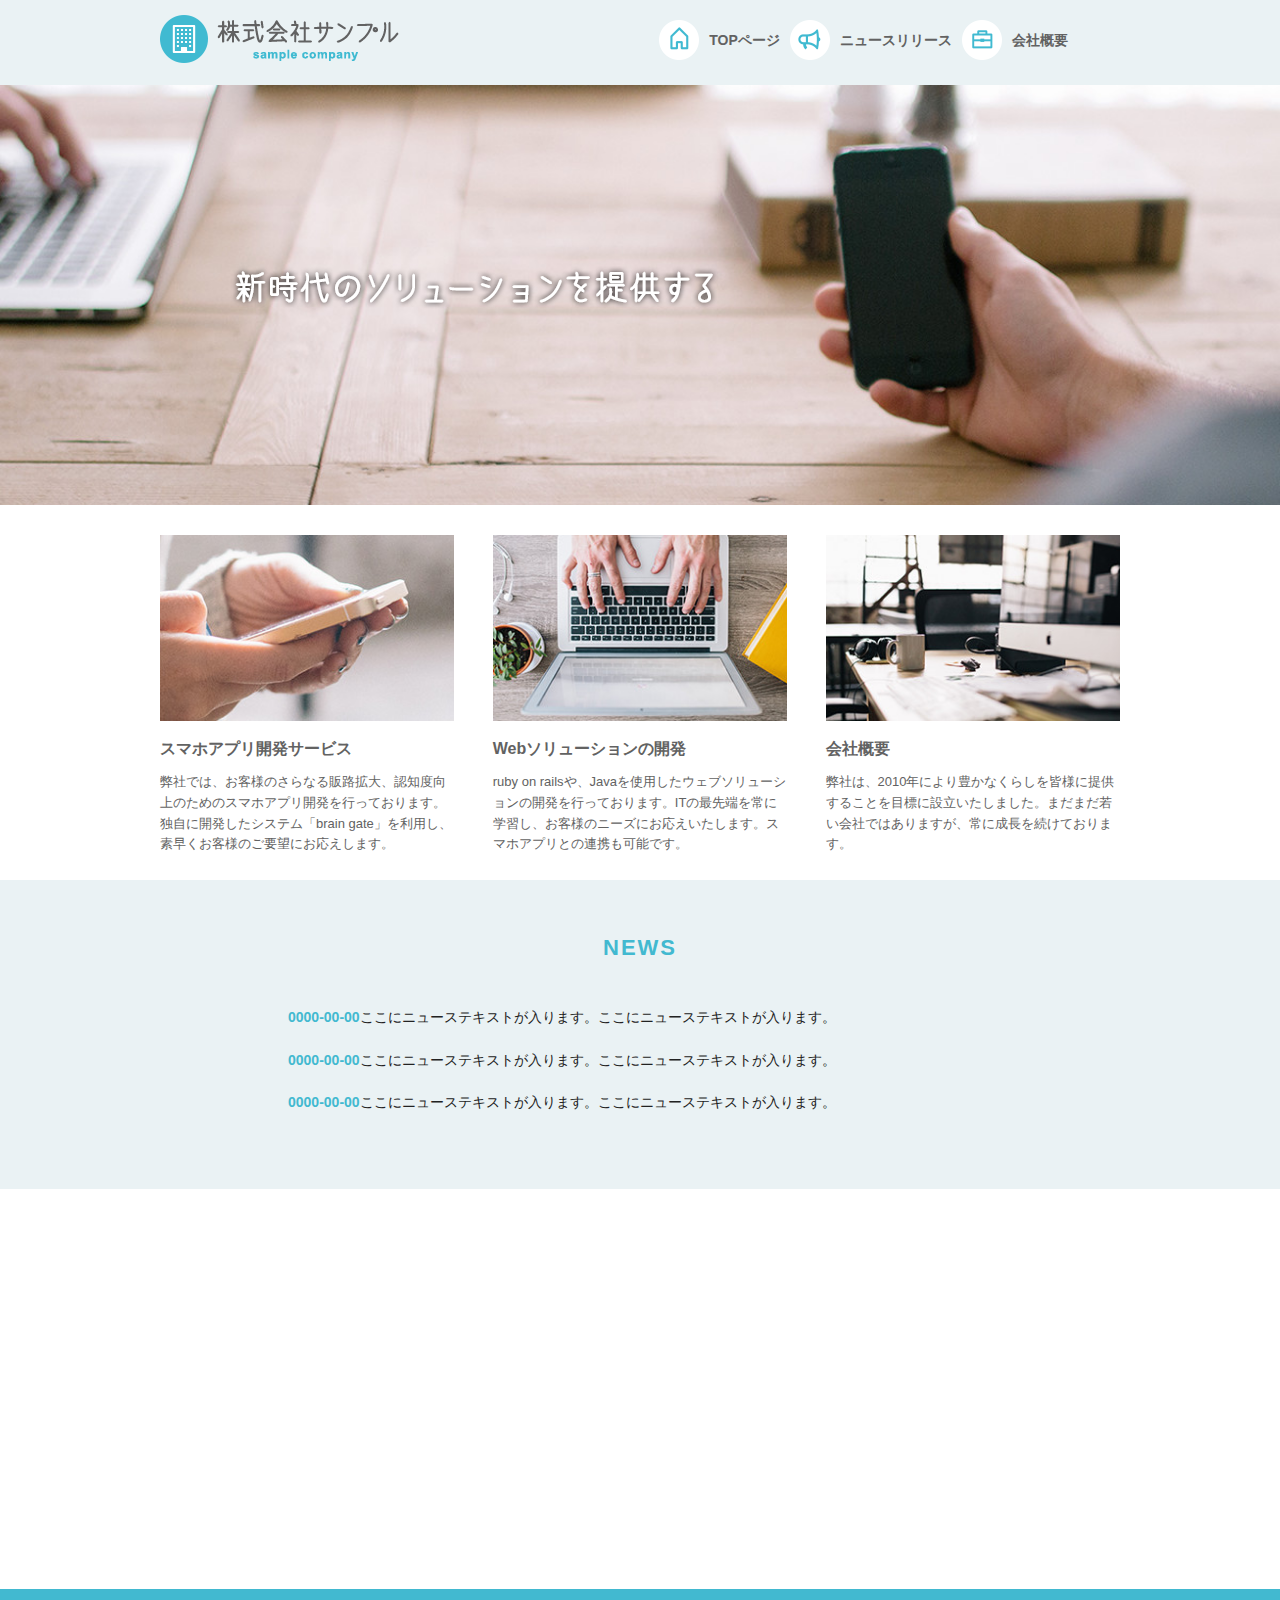
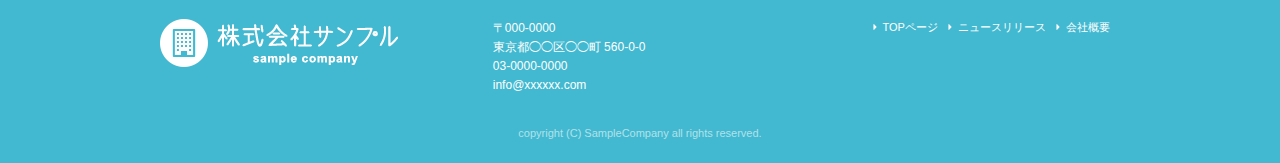
<file: index.html>
<!DOCTYPE html>
<html lang="ja">
<head>

  <!-- Basic Page Needs
  –––––––––––––––––––––––––––––––––––––––––––––––––– -->
  <meta charset="utf-8">
  <title>株式会社サンプル</title>
  <meta name="description" content="">
  <meta name="author" content="">

  <!-- Mobile Specific Metas
  –––––––––––––––––––––––––––––––––––––––––––––––––– -->
  <meta name="viewport" content="width=device-width, initial-scale=1">

  <!-- CSS
  –––––––––––––––––––––––––––––––––––––––––––––––––– -->
  <link rel="stylesheet" href="css/normalize.css">
  <link rel="stylesheet" href="css/skeleton.css">
  <link rel="stylesheet" href="css/sample.css">

  <!-- Favicon
  –––––––––––––––––––––––––––––––––––––––––––––––––– -->
  <link rel="icon" type="image/png" href="images/favicon.png">

</head>

<body>
  <header>
    <div id="header_in" class="container">
      <div class="row">
        <div class="six columns logo">
           <img class="u-max-full-width" src="images/top/logo.png" alt="株式会社サンプル" srcset="images/top/logo@2x.png 2x" />
        </div>
        <div class="six columns navi">
          
          <div class="sp_navi">
            <img id="sp_navi_btn" class="u-max-full-width" src="images/top/sp_navi.png" alt="sp_navi" srcset="images/top/sp_navi@2x.png 2x" />
           <ul class="sp_navi_li">
           <li><a href="index.html">TOPページ</a></li>
            <li><a href="news.html">ニュースリリース</a></li>
            <li><a href="company.html">会社概要</a></li>
            </ul>
          </div>
          <!-- sp_navi -->
          
          <div class="pc_navi">
            <ul class="pc_navi_li">
              <li class="navi_toppage"><a href="index.html">TOPページ</a></li>
              <li class="navi_news"><a href="news.html">ニュースリリース</a></li>
              <li class="navi_company"><a href="company.html">会社概要</a></li>
            </ul>
          </div>
          <!-- pc_navi-->
          
        </div>
      </div>
      <!-- row -->
    </div>
    <!-- header_in -->
  </header>
  
  <div id="cover_area">
    <div class="container">
      <div class="twelve columns">
         <img class="u-max-full-width" src="images/top/cover_read.png" alt="新時代のソリューションを提供する" srcset="images/top/cover_read@2x.png 2x" />
      </div>
    </div>
  </div>
  <!-- #cover -->
  
  <div id="service_area">
    <div class="container">
      <div class="row">
        
        <div class="four columns">
          <img class="u-max-full-width" src="images/top/service_01.jpg" alt="スマホアプリ開発サービス" srcset="images/top/service_01@2x.jpg 2x" />
          <div class="service_title">スマホアプリ開発サービス</div>
          <p>弊社では、お客様のさらなる販路拡大、認知度向上のためのスマホアプリ開発を行っております。独自に開発したシステム「brain gate」を利用し、素早くお客様のご要望にお応えします。</p>
        </div><!-- column -->
        <div class="four columns">
           <img class="u-max-full-width" src="images/top/service_02.jpg" alt="Webソリューションの開発" srcset="images/top/service_02@2x.jpg 2x" />
           <div class="service_title">Webソリューションの開発</div>
           <p>ruby on railsや、Javaを使用したウェブソリューションの開発を行っております。ITの最先端を常に学習し、お客様のニーズにお応えいたします。スマホアプリとの連携も可能です。</p>
        </div><!-- column -->
        <div class="four columns">
           <img class="u-max-full-width" src="images/top/service_03.jpg" alt="会社概要" srcset="images/top/service_03@2x.jpg 2x" />
           <div class="service_title">会社概要</div>
           <p>弊社は、2010年により豊かなくらしを皆様に提供することを目標に設立いたしました。まだまだ若い会社ではありますが、常に成長を続けております。</p>
        </div><!-- column -->
      </div>
    </div>
  </div>
  <!-- service_area -->
  
  <div id="news_area">
    
    <div class="container">
      <div class="row">
        
        <div class="twelve columns">
          
          <div class="news_title">NEWS</div>
          
          <ul class="news_lists">
            <li><span>0000-00-00</span>ここにニューステキストが入ります。ここにニューステキストが入ります。</li>
            <li><span>0000-00-00</span>ここにニューステキストが入ります。ここにニューステキストが入ります。</li>
            <li><span>0000-00-00</span>ここにニューステキストが入ります。ここにニューステキストが入ります。</li>
          </ul>
          
        </div>
      </div>
    </div>
  </div>
  <!-- news_area -->
  
  <div id="googlemap_area">
    <script src="//maps.google.com/maps/api/js?sensor=true"></script>
    <script type="text/javascript">
    function googleMap() {
      var latlng = new google.maps.LatLng(35.6694293,139.7189323);/* 座標 */
      var myOptions = {
        zoom: 16, /*拡大比率*/
        center: latlng,
        scrollwheel: false,
        disableDoubleClickZoom: true,
        draggable: false,
        mapTypeControlOptions: { mapTypeIds: ['style', google.maps.MapTypeId.ROADMAP] }
        
      };
      var map = new google.maps.Map(document.getElementById('map1'), myOptions);
      /*アイコン設定*/
      var icon = new google.maps.MarkerImage('images/top/pin.png',/*画像url*/
      new google.maps.Size(48,56),/*アイコンサイズ*/
      new google.maps.Point(0,0)/*アイコン位置*/
      );
      var markerOptions = {
        position: latlng,
        map: map,
        icon: icon,
        title: '株式会社サンプル',/*タイトル*/
        animation: google.maps.Animation.DROP/*アニメーション*/
        
      };
      var marker = new google.maps.Marker(markerOptions);
      /*取得スタイルの貼り付け*/
      var styleOptions = [
        {
          "stylers": [
            { "hue": '#eaf2f4' }
            ]
            }
            ];
            var styledMapOptions = { name: '株式会社サンプル' }/*地図右上のタイトル*/
            var sampleType = new google.maps.StyledMapType(styleOptions, styledMapOptions);
            map.mapTypes.set('style', sampleType);
            map.setMapTypeId('style');
    };
    google.maps.event.addDomListener(window, 'load', function() {
      googleMap();
    });
    </script>
    <div id="map1" style="width: 100%; height: 400px; margin:0 auto;"></div>
    </div>
    <!-- #googlemap_area -->
  
  <footer>
  <div class="container">
    <div class="row">
      <div class="four columns sp">
        <img class="u-max-full-width" src="images/top/footer_logo.png" alt="株式会社サンプル" srcset="images/top/footer_logo@2x.png 2x" />
      </div>
      <!-- columns -->
      <div class="four columns foot_address sp">
        〒000-0000<br />
        東京都◯◯区◯◯町 560-0-0<br />
        03-0000-0000<br />
        info@xxxxxx.com
      </div>
      <!-- columns -->
      <div class="four columns">
        <ul class="foot_navi">
          <li><a href="">TOPページ</a></li>
          <li><a href="">ニュースリリース</a></li>
          <li><a href="">会社概要</a></li>
        </ul>
      </div>
      <!-- columns -->
    </div>
    <!-- row -->

    <div class="row">
      <div class="twelve columns sp">
        <p class="copy">copyright (C) SampleCompany all rights reserved.</p>
      </div>
      <!-- columns -->
    </div>
    <!-- row -->
  </div>
</footer>
<!-- //footer -->

<script type="text/javascript" src="//ajax.googleapis.com/ajax/libs/jquery/1.10.2/jquery.min.js"></script>

 <script>
  $(function(){
    $(document).ready(function(){

      $("#sp_navi_btn").click(function () {
        $(this).next().slideToggle();
      });

    });
  });
</script>

  
  
</body>
</html>
</file>
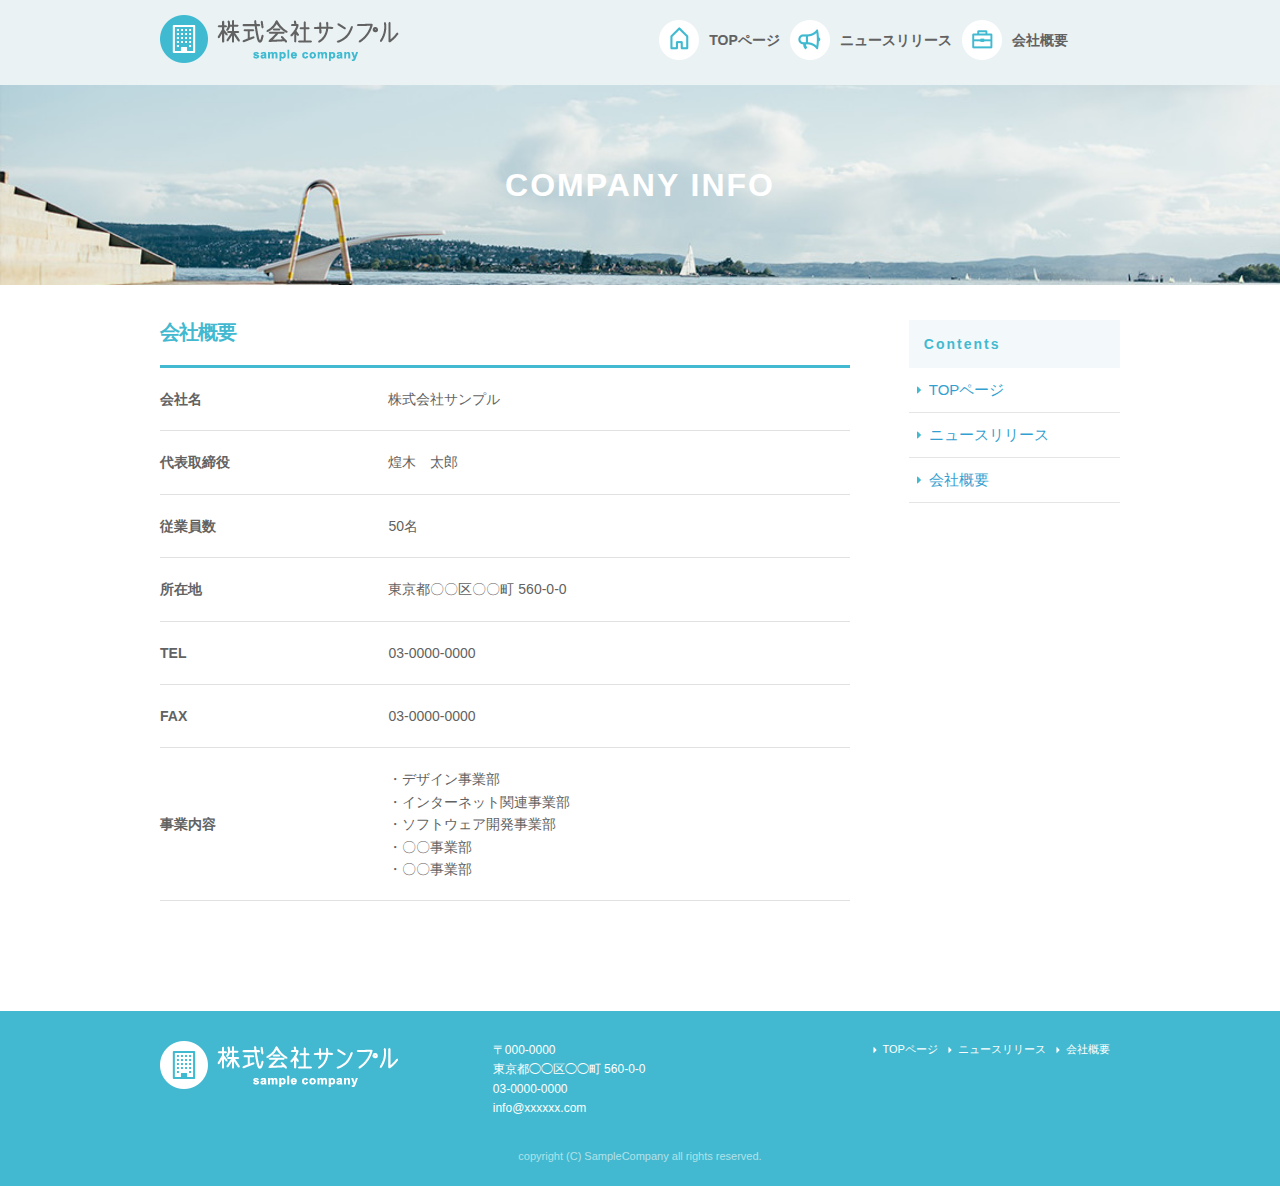
<file: company.html>
<!DOCTYPE html>
<html lang="ja">
<head>

  <!-- Basic Page Needs
  –––––––––––––––––––––––––––––––––––––––––––––––––– -->
  <meta charset="utf-8">
  <title>株式会社サンプル</title>
  <meta name="description" content="">
  <meta name="author" content="">

  <!-- Mobile Specific Metas
  –––––––––––––––––––––––––––––––––––––––––––––––––– -->
  <meta name="viewport" content="width=device-width, initial-scale=1">

  <!-- CSS
  –––––––––––––––––––––––––––––––––––––––––––––––––– -->
  <link rel="stylesheet" href="css/normalize.css">
  <link rel="stylesheet" href="css/skeleton.css">
  <link rel="stylesheet" href="css/sample.css">

  <!-- Favicon
  –––––––––––––––––––––––––––––––––––––––––––––––––– -->
  <link rel="icon" type="image/png" href="images/favicon.png">

</head>

<body>
    


  <header>
      <div id="header_in" class="container">
        <div class="row">
        <div class="six columns logo">
           <img class="u-max-full-width" src="images/top/logo.png" alt="株式会社サンプル" srcset="images/top/logo@2x.png 2x" />
        </div>
        <div class="six columns navi">

          <div class="sp_navi">
            <img id="sp_navi_btn" class="u-max-full-width" src="images/top/sp_navi.png" alt="sp_navi" srcset="images/top/sp_navi@2x.png 2x" />
           <ul class="sp_navi_li">
           <li><a href="index.html">TOPページ</a></li>
            <li><a href="news.html">ニュースリリース</a></li>
            <li><a href="company.html">会社概要</a></li>
            </ul>
          </div>
          <!-- sp_navi -->
          
          <div class="pc_navi">
            <ul class="pc_navi_li">
              <li class="navi_toppage"><a href="index.html">TOPページ</a></li>
              <li class="navi_news"><a href="news.html">ニュースリリース</a></li>
              <li class="navi_company"><a href="company.html">会社概要</a></li>
            </ul>
          </div>
          <!-- pc_navi-->
          
        </div>
      </div>
      <!-- row -->
      </div>
  </header>
  <!-- header -->
  
  <div id="cover">
      <div class="container">
          <div class="row">
              <div class="twelve columns">
                  <h2>COMPANY INFO</h2>
              </div>
          </div>
      </div>
  </div>
  <!-- cover -->
  
  <div id="contents">
      <div class="container">
          <div class="row">
              <div id="main" class="nine columns">
                  <h2>会社概要</h2>
                  <table class="u-full-width">
                      <tbody>
                          <tr>
                              <th>会社名</th>
                              <td>株式会社サンプル</td>
                          </tr>
                          <tr>
                              <th>代表取締役</th>
                              <td>煌木　太郎</td>
                          </tr>
                          <tr>
                              <th>従業員数</th>
                              <td>50名</td>
                          </tr>
                          <tr>
                              <th>所在地</th>
                              <td>東京都〇〇区〇〇町 560-0-0</td>
                          </tr>
                          <tr>
                              <th>TEL</th>
                              <td>03-0000-0000</td>
                          </tr>
                          <tr>
                              <th>FAX</th>
                              <td>03-0000-0000</td>
                          </tr>
                          <tr>
                              <th>事業内容</th>
                              <td>
                                  ・デザイン事業部<br>
                                  ・インターネット関連事業部<br>
                                  ・ソフトウェア開発事業部<br>
                                  ・〇〇事業部<br>
                                  ・〇〇事業部
                                  </td>
                          </tr>
                          
                      </tbody>
                  </table>

                         
              </div>
              <!-- main -->
              
              <div id="side_bar" class="three columns">
                  
                  <div class="pc_sidemenu">
                      <h3>Contents</h3>
                      <ul>
                          <li><a href="index.html">TOPページ</a></li>
                          <li><a href="news.html">ニュースリリース</a></li>
                          <li><a href="company.html">会社概要</a></li>
                      </ul>
                  </div>
                  <!-- pc_sidemenu -->
                  
                <iframe src="https://www.facebook.com/plugins/page.php?href=https%3A%2F%2Fwww.facebook.com%2Ffacebook&tabs=timeline&height=300&small_header=false&adapt_container_width=true&hide_cover=false&show_facepile=true&appId"  height="300" style="border:none;overflow:hidden"></iframe>

                 <!-- fb_page -->
                  
              </div>
              <!-- side_bar -->
              
          </div>
          <!-- row -->
      </div>
      <!-- container -->
  </div>
  <!-- contents -->
  
  
  
  <footer>
  <div class="container">
    <div class="row">
      <div class="four columns sp">
        <img class="u-max-full-width" src="images/top/footer_logo.png" alt="株式会社サンプル" srcset="images/top/footer_logo@2x.png 2x" />
      </div>
      <!-- columns -->
      <div class="four columns foot_address sp">
        〒000-0000<br />
        東京都◯◯区◯◯町 560-0-0<br />
        03-0000-0000<br />
        info@xxxxxx.com
      </div>
      <!-- columns -->
      <div class="four columns">
        <ul class="foot_navi">
          <li><a href="">TOPページ</a></li>
          <li><a href="">ニュースリリース</a></li>
          <li><a href="">会社概要</a></li>
        </ul>
      </div>
      <!-- columns -->
    </div>
    <!-- row -->

    <div class="row">
      <div class="twelve columns sp">
        <p class="copy">copyright (C) SampleCompany all rights reserved.</p>
      </div>
      <!-- columns -->
    </div>
    <!-- row -->
  </div>
</footer>
<!-- //footer -->

<script type="text/javascript" src="//ajax.googleapis.com/ajax/libs/jquery/1.10.2/jquery.min.js"></script>

 <script>
  $(function(){
    $(document).ready(function(){

      $("#sp_navi_btn").click(function () {
        $(this).next().slideToggle();
      });

    });
  });
</script>

  
  
</body>
</html>
</file>
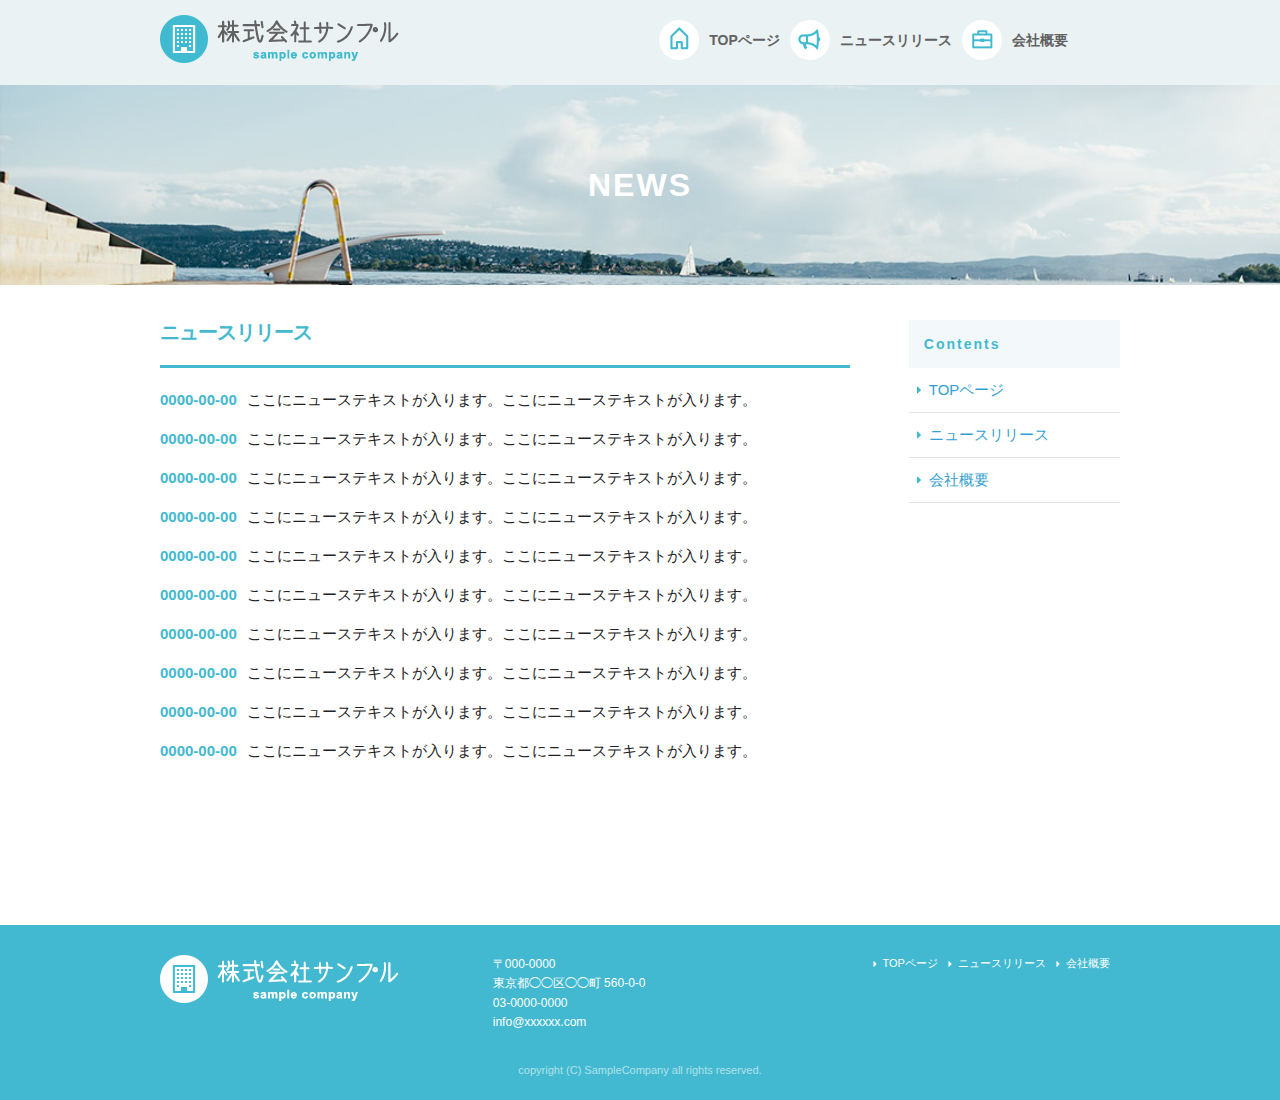
<file: news.html>
<!DOCTYPE html>
<html lang="ja">
<head>

  <!-- Basic Page Needs
  –––––––––––––––––––––––––––––––––––––––––––––––––– -->
  <meta charset="utf-8">
  <title>株式会社サンプル</title>
  <meta name="description" content="">
  <meta name="author" content="">

  <!-- Mobile Specific Metas
  –––––––––––––––––––––––––––––––––––––––––––––––––– -->
  <meta name="viewport" content="width=device-width, initial-scale=1">

  <!-- CSS
  –––––––––––––––––––––––––––––––––––––––––––––––––– -->
  <link rel="stylesheet" href="css/normalize.css">
  <link rel="stylesheet" href="css/skeleton.css">
  <link rel="stylesheet" href="css/sample.css">

  <!-- Favicon
  –––––––––––––––––––––––––––––––––––––––––––––––––– -->
  <link rel="icon" type="image/png" href="images/favicon.png">

</head>

<body>

  <header>
      <div id="header_in" class="container">
        <div class="row">
        <div class="six columns logo">
           <img class="u-max-full-width" src="images/top/logo.png" alt="株式会社サンプル" srcset="images/top/logo@2x.png 2x" />
        </div>
        <div class="six columns navi">

          <div class="sp_navi">
            <img id="sp_navi_btn" class="u-max-full-width" src="images/top/sp_navi.png" alt="sp_navi" srcset="images/top/sp_navi@2x.png 2x" />
           <ul class="sp_navi_li">
           <li><a href="index.html">TOPページ</a></li>
            <li><a href="news.html">ニュースリリース</a></li>
            <li><a href="company.html">会社概要</a></li>
            </ul>
          </div>
          <!-- sp_navi -->
          
          <div class="pc_navi">
            <ul class="pc_navi_li">
              <li class="navi_toppage"><a href="index.html">TOPページ</a></li>
              <li class="navi_news"><a href="news.html">ニュースリリース</a></li>
              <li class="navi_company"><a href="company.html">会社概要</a></li>
            </ul>
          </div>
          <!-- pc_navi-->
          
        </div>
      </div>
      <!-- row -->
      </div>
  </header>
  <!-- header -->
  
  <div id="cover">
      <div class="container">
          <div class="row">
              <div class="twelve columns">
                  <h2>NEWS</h2>
              </div>
          </div>
      </div>
  </div>
  <!-- cover -->
  
  <div id="contents">
      <div class="container">
          <div class="row">
              <div id="main" class="nine columns">
                  <h2>ニュースリリース</h2>
                  <ul class="news_li">
                      
                      <li>
                          <span>0000-00-00</span>ここにニューステキストが入ります。ここにニューステキストが入ります。
                      </li>
                      <li>
                          <span>0000-00-00</span>ここにニューステキストが入ります。ここにニューステキストが入ります。
                      </li>
                      <li>
                          <span>0000-00-00</span>ここにニューステキストが入ります。ここにニューステキストが入ります。
                      </li>
                      <li>
                          <span>0000-00-00</span>ここにニューステキストが入ります。ここにニューステキストが入ります。
                      </li>
                      <li>
                          <span>0000-00-00</span>ここにニューステキストが入ります。ここにニューステキストが入ります。
                      </li>
                      <li>
                          <span>0000-00-00</span>ここにニューステキストが入ります。ここにニューステキストが入ります。
                      </li>
                      <li>
                          <span>0000-00-00</span>ここにニューステキストが入ります。ここにニューステキストが入ります。
                      </li>
                      <li>
                          <span>0000-00-00</span>ここにニューステキストが入ります。ここにニューステキストが入ります。
                      </li>
                      <li>
                          <span>0000-00-00</span>ここにニューステキストが入ります。ここにニューステキストが入ります。
                      </li>
                      <li>
                          <span>0000-00-00</span>ここにニューステキストが入ります。ここにニューステキストが入ります。
                      </li>
                      
                  </ul>
              </div>
              <!-- main -->
              
              <div id="side_bar" class="three columns">
                  
                  <div class="pc_sidemenu">
                      <h3>Contents</h3>
                      <ul>
                          <li><a href="index.html">TOPページ</a></li>
                          <li><a href="news.html">ニュースリリース</a></li>
                          <li><a href="company.html">会社概要</a></li>
                      </ul>
                  </div>
                  <!-- pc_sidemenu -->
                          
                   <iframe src="https://www.facebook.com/plugins/page.php?href=https%3A%2F%2Fwww.facebook.com%2Ffacebook&tabs=timeline&height=300&small_header=false&adapt_container_width=true&hide_cover=false&show_facepile=true&appId"  height="300" style="border:none;overflow:hidden"></iframe>

                 <!-- fb_page -->
                  
              </div>
              <!-- side_bar -->
              
          </div>
          <!-- row -->
      </div>
      <!-- container -->
  </div>
  <!-- contents -->
  
  
  
  <footer>
  <div class="container">
    <div class="row">
      <div class="four columns sp">
        <img class="u-max-full-width" src="images/top/footer_logo.png" alt="株式会社サンプル" srcset="images/top/footer_logo@2x.png 2x" />
      </div>
      <!-- columns -->
      <div class="four columns foot_address sp">
        〒000-0000<br />
        東京都◯◯区◯◯町 560-0-0<br />
        03-0000-0000<br />
        info@xxxxxx.com
      </div>
      <!-- columns -->
      <div class="four columns">
        <ul class="foot_navi">
          <li><a href="">TOPページ</a></li>
          <li><a href="">ニュースリリース</a></li>
          <li><a href="">会社概要</a></li>
        </ul>
      </div>
      <!-- columns -->
    </div>
    <!-- row -->

    <div class="row">
      <div class="twelve columns sp">
        <p class="copy">copyright (C) SampleCompany all rights reserved.</p>
      </div>
      <!-- columns -->
    </div>
    <!-- row -->
  </div>
</footer>
<!-- //footer -->

<script type="text/javascript" src="//ajax.googleapis.com/ajax/libs/jquery/1.10.2/jquery.min.js"></script>

 <script>
  $(function(){
    $(document).ready(function(){

      $("#sp_navi_btn").click(function () {
        $(this).next().slideToggle();
      });

    });
  });
</script>

  
  
</body>
</html>
</file>
<file: css/skeleton.css>
/*
* Skeleton V2.0.4
* Copyright 2014, Dave Gamache
* www.getskeleton.com
* Free to use under the MIT license.
* http://www.opensource.org/licenses/mit-license.php
* 12/29/2014
*/


/* Table of contents
––––––––––––––––––––––––––––––––––––––––––––––––––
- Grid
- Base Styles
- Typography
- Links
- Buttons
- Forms
- Lists
- Code
- Tables
- Spacing
- Utilities
- Clearing
- Media Queries
*/


/* Grid
–––––––––––––––––––––––––––––––––––––––––––––––––– */
.container {
  position: relative;
  width: 100%;
  max-width: 960px;
  margin: 0 auto;
  padding: 0 20px;
  box-sizing: border-box; }
.column,
.columns {
  width: 100%;
  float: left;
  box-sizing: border-box; }

/* For devices larger than 400px */
@media (min-width: 400px) {
  .container {
    width: 85%;
    padding: 0; }
}

/* For devices larger than 550px */
@media (min-width: 550px) {
  .container {
    width: 80%; }
  .column,
  .columns {
    margin-left: 4%; }
  .column:first-child,
  .columns:first-child {
    margin-left: 0; }

  .one.column,
  .one.columns                    { width: 4.66666666667%; }
  .two.columns                    { width: 13.3333333333%; }
  .three.columns                  { width: 22%;            }
  .four.columns                   { width: 30.6666666667%; }
  .five.columns                   { width: 39.3333333333%; }
  .six.columns                    { width: 48%;            }
  .seven.columns                  { width: 56.6666666667%; }
  .eight.columns                  { width: 65.3333333333%; }
  .nine.columns                   { width: 74.0%;          }
  .ten.columns                    { width: 82.6666666667%; }
  .eleven.columns                 { width: 91.3333333333%; }
  .twelve.columns                 { width: 100%; margin-left: 0; }

  .one-third.column               { width: 30.6666666667%; }
  .two-thirds.column              { width: 65.3333333333%; }

  .one-half.column                { width: 48%; }

  /* Offsets */
  .offset-by-one.column,
  .offset-by-one.columns          { margin-left: 8.66666666667%; }
  .offset-by-two.column,
  .offset-by-two.columns          { margin-left: 17.3333333333%; }
  .offset-by-three.column,
  .offset-by-three.columns        { margin-left: 26%;            }
  .offset-by-four.column,
  .offset-by-four.columns         { margin-left: 34.6666666667%; }
  .offset-by-five.column,
  .offset-by-five.columns         { margin-left: 43.3333333333%; }
  .offset-by-six.column,
  .offset-by-six.columns          { margin-left: 52%;            }
  .offset-by-seven.column,
  .offset-by-seven.columns        { margin-left: 60.6666666667%; }
  .offset-by-eight.column,
  .offset-by-eight.columns        { margin-left: 69.3333333333%; }
  .offset-by-nine.column,
  .offset-by-nine.columns         { margin-left: 78.0%;          }
  .offset-by-ten.column,
  .offset-by-ten.columns          { margin-left: 86.6666666667%; }
  .offset-by-eleven.column,
  .offset-by-eleven.columns       { margin-left: 95.3333333333%; }

  .offset-by-one-third.column,
  .offset-by-one-third.columns    { margin-left: 34.6666666667%; }
  .offset-by-two-thirds.column,
  .offset-by-two-thirds.columns   { margin-left: 69.3333333333%; }

  .offset-by-one-half.column,
  .offset-by-one-half.columns     { margin-left: 52%; }

}


/* Base Styles
–––––––––––––––––––––––––––––––––––––––––––––––––– */
/* NOTE
html is set to 62.5% so that all the REM measurements throughout Skeleton
are based on 10px sizing. So basically 1.5rem = 15px :) */
html {
  font-size: 62.5%; }
body {
  font-size: 1.5em; /* currently ems cause chrome bug misinterpreting rems on body element */
  line-height: 1.6;
  font-weight: 400;
  font-family: "Raleway", "HelveticaNeue", "Helvetica Neue", Helvetica, Arial, sans-serif;
  color: #222; }


/* Typography
–––––––––––––––––––––––––––––––––––––––––––––––––– */
h1, h2, h3, h4, h5, h6 {
  margin-top: 0;
  margin-bottom: 2rem;
  font-weight: 300; }
h1 { font-size: 4.0rem; line-height: 1.2;  letter-spacing: -.1rem;}
h2 { font-size: 3.6rem; line-height: 1.25; letter-spacing: -.1rem; }
h3 { font-size: 3.0rem; line-height: 1.3;  letter-spacing: -.1rem; }
h4 { font-size: 2.4rem; line-height: 1.35; letter-spacing: -.08rem; }
h5 { font-size: 1.8rem; line-height: 1.5;  letter-spacing: -.05rem; }
h6 { font-size: 1.5rem; line-height: 1.6;  letter-spacing: 0; }

/* Larger than phablet */
@media (min-width: 550px) {
  h1 { font-size: 5.0rem; }
  h2 { font-size: 4.2rem; }
  h3 { font-size: 3.6rem; }
  h4 { font-size: 3.0rem; }
  h5 { font-size: 2.4rem; }
  h6 { font-size: 1.5rem; }
}

p {
  margin-top: 0; }


/* Links
–––––––––––––––––––––––––––––––––––––––––––––––––– */
a {
  color: #1EAEDB; }
a:hover {
  color: #0FA0CE; }


/* Buttons
–––––––––––––––––––––––––––––––––––––––––––––––––– */
.button,
button,
input[type="submit"],
input[type="reset"],
input[type="button"] {
  display: inline-block;
  height: 38px;
  padding: 0 30px;
  color: #555;
  text-align: center;
  font-size: 11px;
  font-weight: 600;
  line-height: 38px;
  letter-spacing: .1rem;
  text-transform: uppercase;
  text-decoration: none;
  white-space: nowrap;
  background-color: transparent;
  border-radius: 4px;
  border: 1px solid #bbb;
  cursor: pointer;
  box-sizing: border-box; }
.button:hover,
button:hover,
input[type="submit"]:hover,
input[type="reset"]:hover,
input[type="button"]:hover,
.button:focus,
button:focus,
input[type="submit"]:focus,
input[type="reset"]:focus,
input[type="button"]:focus {
  color: #333;
  border-color: #888;
  outline: 0; }
.button.button-primary,
button.button-primary,
input[type="submit"].button-primary,
input[type="reset"].button-primary,
input[type="button"].button-primary {
  color: #FFF;
  background-color: #33C3F0;
  border-color: #33C3F0; }
.button.button-primary:hover,
button.button-primary:hover,
input[type="submit"].button-primary:hover,
input[type="reset"].button-primary:hover,
input[type="button"].button-primary:hover,
.button.button-primary:focus,
button.button-primary:focus,
input[type="submit"].button-primary:focus,
input[type="reset"].button-primary:focus,
input[type="button"].button-primary:focus {
  color: #FFF;
  background-color: #1EAEDB;
  border-color: #1EAEDB; }


/* Forms
–––––––––––––––––––––––––––––––––––––––––––––––––– */
input[type="email"],
input[type="number"],
input[type="search"],
input[type="text"],
input[type="tel"],
input[type="url"],
input[type="password"],
textarea,
select {
  height: 38px;
  padding: 6px 10px; /* The 6px vertically centers text on FF, ignored by Webkit */
  background-color: #fff;
  border: 1px solid #D1D1D1;
  border-radius: 4px;
  box-shadow: none;
  box-sizing: border-box; }
/* Removes awkward default styles on some inputs for iOS */
input[type="email"],
input[type="number"],
input[type="search"],
input[type="text"],
input[type="tel"],
input[type="url"],
input[type="password"],
textarea {
  -webkit-appearance: none;
     -moz-appearance: none;
          appearance: none; }
textarea {
  min-height: 65px;
  padding-top: 6px;
  padding-bottom: 6px; }
input[type="email"]:focus,
input[type="number"]:focus,
input[type="search"]:focus,
input[type="text"]:focus,
input[type="tel"]:focus,
input[type="url"]:focus,
input[type="password"]:focus,
textarea:focus,
select:focus {
  border: 1px solid #33C3F0;
  outline: 0; }
label,
legend {
  display: block;
  margin-bottom: .5rem;
  font-weight: 600; }
fieldset {
  padding: 0;
  border-width: 0; }
input[type="checkbox"],
input[type="radio"] {
  display: inline; }
label > .label-body {
  display: inline-block;
  margin-left: .5rem;
  font-weight: normal; }


/* Lists
–––––––––––––––––––––––––––––––––––––––––––––––––– */
ul {
  list-style: circle inside; }
ol {
  list-style: decimal inside; }
ol, ul {
  padding-left: 0;
  margin-top: 0; }
ul ul,
ul ol,
ol ol,
ol ul {
  margin: 1.5rem 0 1.5rem 3rem;
  font-size: 90%; }
li {
  margin-bottom: 1rem; }


/* Code
–––––––––––––––––––––––––––––––––––––––––––––––––– */
code {
  padding: .2rem .5rem;
  margin: 0 .2rem;
  font-size: 90%;
  white-space: nowrap;
  background: #F1F1F1;
  border: 1px solid #E1E1E1;
  border-radius: 4px; }
pre > code {
  display: block;
  padding: 1rem 1.5rem;
  white-space: pre; }


/* Tables
–––––––––––––––––––––––––––––––––––––––––––––––––– */
th,
td {
  padding: 12px 15px;
  text-align: left;
  border-bottom: 1px solid #E1E1E1; }
th:first-child,
td:first-child {
  padding-left: 0; }
th:last-child,
td:last-child {
  padding-right: 0; }


/* Spacing
–––––––––––––––––––––––––––––––––––––––––––––––––– */
button,
.button {
  margin-bottom: 1rem; }
input,
textarea,
select,
fieldset {
  margin-bottom: 1.5rem; }
pre,
blockquote,
dl,
figure,
table,
p,
ul,
ol,
form {
  margin-bottom: 2.5rem; }


/* Utilities
–––––––––––––––––––––––––––––––––––––––––––––––––– */
.u-full-width {
  width: 100%;
  box-sizing: border-box; }
.u-max-full-width {
  max-width: 100%;
  box-sizing: border-box; }
.u-pull-right {
  float: right; }
.u-pull-left {
  float: left; }


/* Misc
–––––––––––––––––––––––––––––––––––––––––––––––––– */
hr {
  margin-top: 3rem;
  margin-bottom: 3.5rem;
  border-width: 0;
  border-top: 1px solid #E1E1E1; }


/* Clearing
–––––––––––––––––––––––––––––––––––––––––––––––––– */

/* Self Clearing Goodness */
.container:after,
.row:after,
.u-cf {
  content: "";
  display: table;
  clear: both; }


/* Media Queries
–––––––––––––––––––––––––––––––––––––––––––––––––– */
/*
Note: The best way to structure the use of media queries is to create the queries
near the relevant code. For example, if you wanted to change the styles for buttons
on small devices, paste the mobile query code up in the buttons section and style it
there.
*/


/* Larger than mobile */
@media (min-width: 400px) {}

/* Larger than phablet (also point when grid becomes active) */
@media (min-width: 550px) {}

/* Larger than tablet */
@media (min-width: 750px) {}

/* Larger than desktop */
@media (min-width: 1000px) {}

/* Larger than Desktop HD */
@media (min-width: 1200px) {}
</file>
<file: css/sample.css>
html {
  font-size: 62.5%; }

/*********************************/
header {
  background: #eaf2f4; }
  header #header_in {
    padding-top: 10px;
    padding-bottom: 4px; }
  @media (max-width: 550px) {
    header .logo {
      width: 190px; }
    header .navi {
      width: 40px;
      float: right; } }
  header .sp_navi_li {
    width: 180px;
    position: absolute;
    top: 50px;
    right: 2%;
    border: 1px solid #eee;
    background: white;
    margin: 0;
    padding: 0;
    display: none;
    z-index: 100; }
    header .sp_navi_li li {
      list-style: none;
      margin: 0;
      padding: 0; }
      header .sp_navi_li li a {
        display: block;
        padding: 10px 8px;
        border-bottom: 1px solid #eee;
        font-size: 14px;
        text-decoration: none; }
  @media (min-width: 550px) {
    header #header_in {
      padding: 15px 0 15px 0; }
    header .sp_navi {
      display: none; }
    header .pc_navi_li {
      margin: 0;
      padding: 0;
      overflow: hidden; }
      header .pc_navi_li li {
        list-style: none;
        margin: 5px 0 0 0;
        padding: 0 0 10px 0;
        float: left; }
        header .pc_navi_li li a {
          background-position: left center;
          color: #626262;
          text-decoration: none;
          font-weight: bold;
          font-size: 14px;
          font-size: 1.4rem;
          padding-right: 10px; }
        header .pc_navi_li li a:hover {
          color: #42b9d0; }
      header .pc_navi_li li.navi_toppage a {
        background-repeat: no-repeat;
        display: inline-block;
        line-height: 40px;
        padding-left: 50px;
        background-image: url("../images/top/navi_top.png");
        background-size: 40px 40px; } }
    @media screen and (min-width: 550px) and (-webkit-min-device-pixel-ratio: 2), (min-width: 550px) and (min-resolution: 2dppx) {
      header .pc_navi_li li.navi_toppage a {
        background-image: url("../images/top/navi_top@2x.png"); } }
  @media (min-width: 550px) {
      header .pc_navi_li li.navi_news a {
        background-repeat: no-repeat;
        display: inline-block;
        line-height: 40px;
        padding-left: 50px;
        background-image: url("../images/top/navi_news.png");
        background-size: 40px 40px; } }
    @media screen and (min-width: 550px) and (-webkit-min-device-pixel-ratio: 2), (min-width: 550px) and (min-resolution: 2dppx) {
      header .pc_navi_li li.navi_news a {
        background-image: url("../images/top/navi_news@2x.png"); } }
  @media (min-width: 550px) {
      header .pc_navi_li li.navi_company a {
        background-repeat: no-repeat;
        display: inline-block;
        line-height: 40px;
        padding-left: 50px;
        background-image: url("../images/top/navi_company.png");
        background-size: 40px 40px; } }
    @media screen and (min-width: 550px) and (-webkit-min-device-pixel-ratio: 2), (min-width: 550px) and (min-resolution: 2dppx) {
      header .pc_navi_li li.navi_company a {
        background-image: url("../images/top/navi_company@2x.png"); } }

  @media (max-width: 550px) {
    header .pc_navi {
      display: none; } }

#cover_area {
  text-align: center;
  padding: 80px 0;
  background-image: url("../images/top/cover.jpg");
  background-size: cover; }
  @media screen and (-webkit-min-device-pixel-ratio: 2), (min-resolution: 2dppx) {
    #cover_area {
      background-image: url("../images/top/cover@2x.jpg"); } }
  @media (min-width: 550px) {
    #cover_area {
      text-align: left;
      height: 420px;
      padding: 0; }
      #cover_area img {
        margin-top: 180px;
        margin-left: 70px; } }

#service_area {
  padding-top: 20px; }
  @media (min-width: 550px) {
    #service_area {
      padding-top: 30px; } }
  #service_area .columns {
    color: #626262; }
    #service_area .columns .service_title {
      font-size: 18px;
      font-size: 1.8rem;
      font-weight: bold;
      margin-top: 8px; }
    #service_area .columns p {
      font-size: 15px;
      font-size: 1.5rem;
      margin-top: 10px; }
    @media (min-width: 550px) {
      #service_area .columns .service_title {
        font-size: 16px;
        font-size: 1.6rem; }
      #service_area .columns p {
        font-size: 13px;
        font-size: 1.3rem; } }

#news_area {
  background-color: #eaf2f4; }
  @media (min-width: 550px) {
    #news_area .container {
      padding: 0px 10% 50px 10%; } }
  #news_area .news_title {
    text-align: center;
    font-size: 26px;
    font-size: 2.6rem;
    color: #42b9d0;
    padding: 15px 0 10px 0;
    font-weight: bold;
    letter-spacing: 0.2rem; }
  #news_area .news_lists li {
    list-style: none;
    font-size: 15px;
    font-size: 1.5rem; }
    #news_area .news_lists li span {
      color: #42b9d0;
      font-weight: bold;
      display: block;
      margin-bottom: 3px; }
  @media (min-width: 550px) {
    #news_area .news_title {
      text-align: center;
      font-size: 22px;
      font-size: 2.2rem;
      color: #42b9d0;
      padding: 50px 0 41px 0;
      letter-spacing: 0.2rem; }
    #news_area .news_lists li {
      list-style: none;
      font-size: 14px;
      font-size: 1.4rem;
      margin-bottom: 20px; }
      #news_area .news_lists li span {
        color: #42b9d0;
        font-weight: bold;
        display: inline;
        margin-bottom: 0px; } }

footer {
  background-color: #42b9d0;
  color: #fff;
  padding-top: 20px; }
  @media (max-width: 550px) {
    footer .container {
      margin: 0;
      padding: 0; }
    footer .u-max-full-width {
      padding-left: 20px; }
    footer .foot_address {
      padding-left: 20px; }
    footer .foot_navi {
      margin-top: 20px; }
      footer .foot_navi li {
        list-style: none;
        margin-bottom: 1px; }
        footer .foot_navi li a {
          color: #42b9d0;
          background-color: #eaf2f4;
          display: block;
          text-align: center;
          font-weight: bold;
          text-decoration: none;
          font-size: 16px;
          font-size: 1.6rem;
          padding: 16px 0; } }
  footer .foot_address {
    font-size: 16px;
    font-size: 1.6rem;
    padding-top: 10px; }
  footer .copy {
    padding-left: 0px;
    padding-bottom: 20px;
    margin: auto 0;
    text-align: center;
    font-size: 11px;
    font-size: 1.1rem;
    color: #b2e1ea; }
  @media (min-width: 550px) {
    footer {
      padding-top: 30px; }
      footer .foot_address {
        padding: 0px;
        font-size: 12px;
        font-size: 1.2rem; }
      footer .foot_navi {
        float: right; }
        footer .foot_navi li {
          list-style: none;
          background-repeat: no-repeat;
          background-position: left center;
          display: inline-block;
          float: left;
          margin-right: 10px;
          font-size: 11px;
          font-size: 1.1rem;
          background-image: url("../images/top/foot_arroehead.png");
          background-size: 4px 6px; } }
      @media screen and (min-width: 550px) and (-webkit-min-device-pixel-ratio: 2), (min-width: 550px) and (min-resolution: 2dppx) {
        footer .foot_navi li {
          background-image: url("../images/top/foot_arroehead@2x.png"); } }
  @media (min-width: 550px) {
        footer .foot_navi a {
          color: white;
          padding-left: 10px;
          text-decoration: none; }
        footer .foot_navi a:hover {
          color: #eaf2f4; }
      footer .copy {
        margin-top: 30px; } }

h1 {
  margin: 0;
  padding: 0; }

#cover {
  background-image: url("../images/news/sub_cover.jpg");
  background-size: cover;
  padding: 40px 0; }
  #cover h2 {
    color: white;
    font-size: 1.6rem;
    font-weight: bold;
    text-align: center;
    margin: auto;
    letter-spacing: 0.2rem; }
  @media (min-width: 550px) {
    #cover {
      padding: 80px 0; }
      #cover h2 {
        color: white;
        font-size: 3.2rem;
        font-weight: bold;
        letter-spacing: 0.2rem;
        margin: 0;
        text-align: center; } }
  @media screen and (-webkit-min-device-pixel-ratio: 2), (min-resolution: 2dppx) {
    #cover {
      background-image: url("../images/news/sub_cover@2x.jpg"); } }

#contents {
  padding-top: 20px; }
  @media (min-width: 550px) {
    #contents {
      padding-bottom: 70px;
      padding-top: 35px; } }
  #contents #main h2 {
    border-bottom: 3px solid #42b9d0;
    color: #42b9d0;
    font-size: 1.5rem;
    font-weight: bold;
    padding-bottom: 15px; }
  @media (min-width: 550px) {
    #contents #main {
      padding-right: 20px; }
      #contents #main h2 {
        font-size: 2rem;
        padding-bottom: 20px; } }
  #contents #main .news_li {
    font-size: 1.5rem; }
    #contents #main .news_li li {
      list-style: outside none none; }
      #contents #main .news_li li span {
        color: #42b9d0;
        display: block;
        font-weight: bold;
        margin-bottom: 3px; }
  @media (min-width: 550px) {
    #contents #main .news_li li {
      list-style: outside none none;
      padding-bottom: 5px; }
      #contents #main .news_li li span {
        display: inline-block;
        margin-bottom: 0;
        padding-right: 10px; } }
  #contents #main .u-full-width {
    width: 100%;
    box-sizing: border-box;
    margin-top: -20px;
    margin-bottom: 40px;
    padding: 0; }
    #contents #main .u-full-width th {
      color: #626262;
      font-size: 1.4rem;
      padding-right: 20px; }
    #contents #main .u-full-width td {
      color: #626262;
      font-size: 1.4rem;
      padding: 20px 0; }
  #contents #side_bar {
    padding-bottom: 20px; }
    @media (max-width: 550px) {
      #contents #side_bar .pc_sidemenu {
        display: none; } }
    #contents #side_bar .pc_sidemenu h3 {
      background-color: #f3f9fb;
      color: #42b9d0;
      font-size: 1.4rem;
      font-weight: bold;
      letter-spacing: 0.2rem;
      margin-bottom: 0;
      padding: 15px; }
    #contents #side_bar .pc_sidemenu li {
      background-image: url("../images/news/side_arrow.png");
      background-position: 8px center;
      background-repeat: no-repeat;
      background-size: 4px 8px;
      border-bottom: 1px solid #e5e5e5;
      display: block;
      list-style: outside none none;
      margin-bottom: 0;
      padding: 10px 10px 10px 20px; }
      @media screen and (-webkit-min-device-pixel-ratio: 2), (min-resolution: 2dppx) {
        #contents #side_bar .pc_sidemenu li {
          background-image: url("../images/news/side_arrow@2x.png"); } }
      #contents #side_bar .pc_sidemenu li a {
        color: #339fd1;
        text-decoration: none; }
      #contents #side_bar .pc_sidemenu li a:hover {
        color: #42b9d0; }

iframe {
  width: 100%;
  scrolling: no;
  frameborder: 0;
  Transparency: true; }

/*# sourceMappingURL=sample.css.map */
</file>
